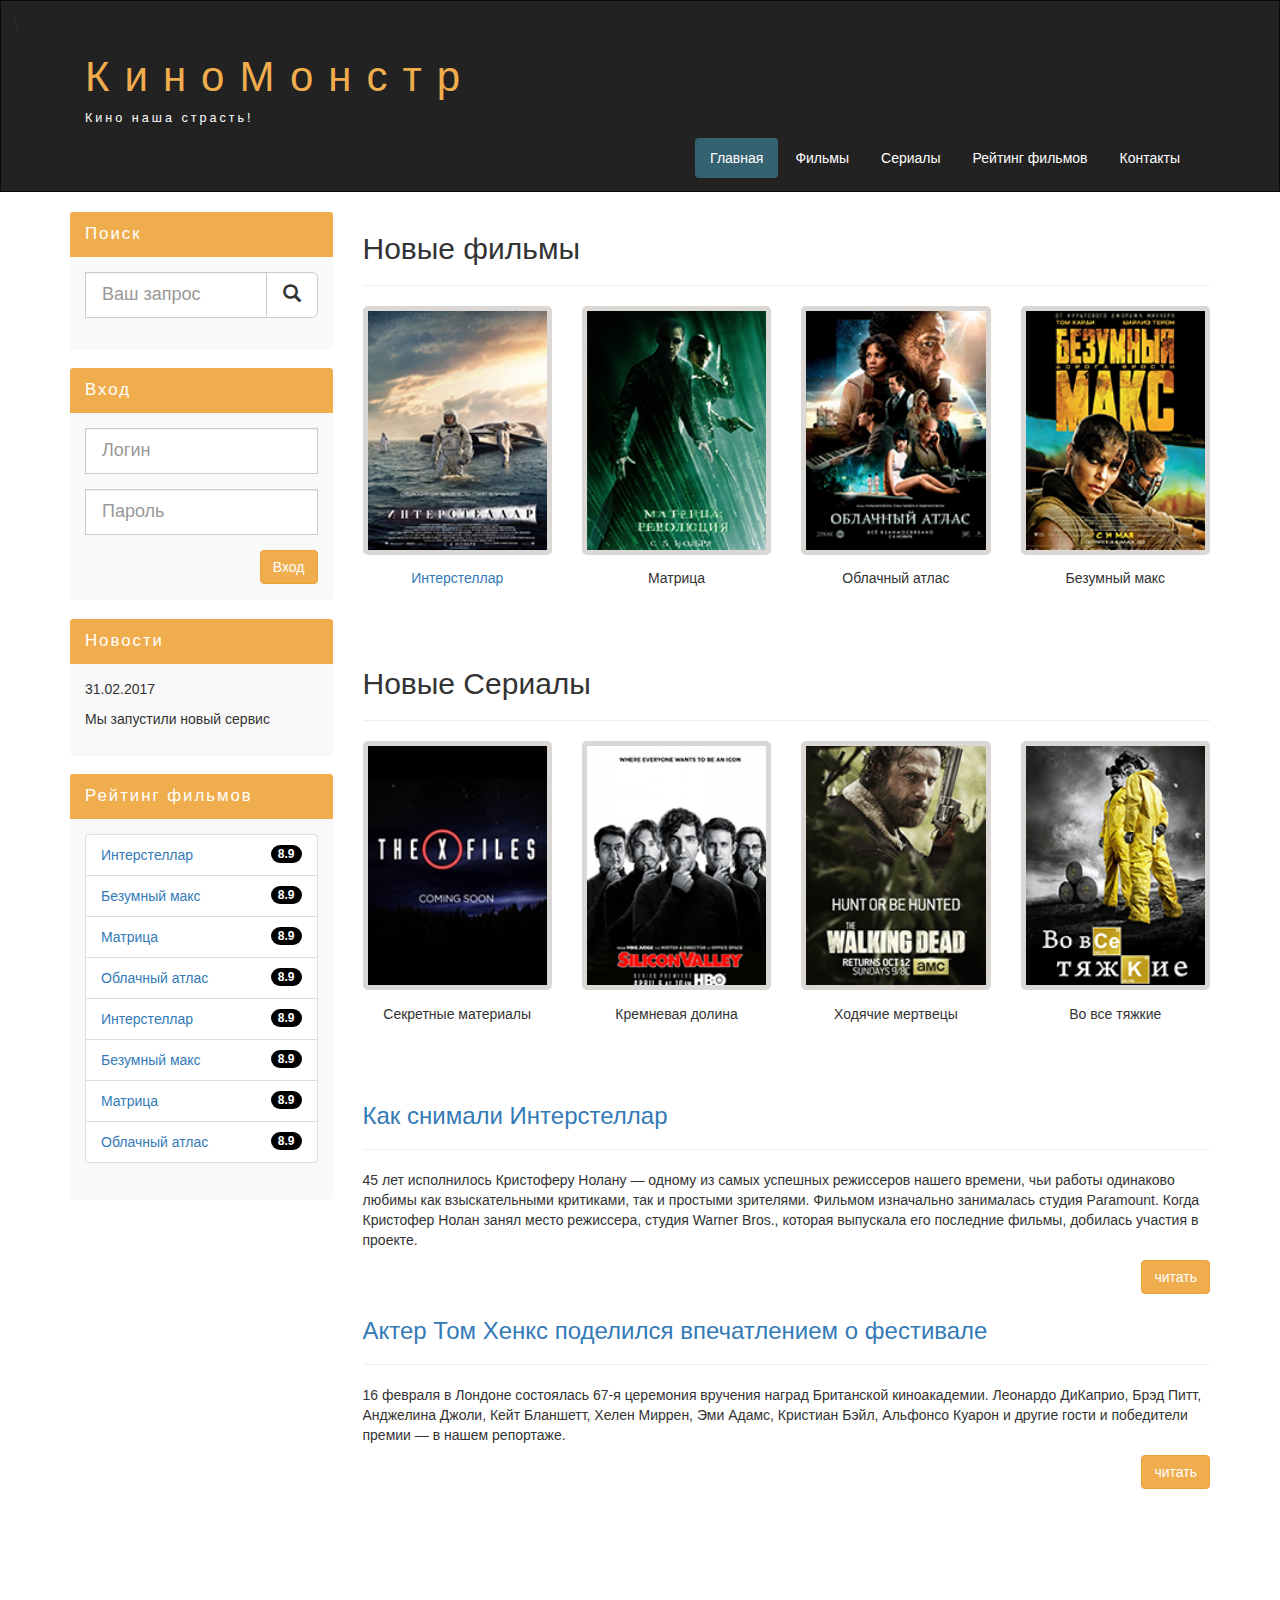
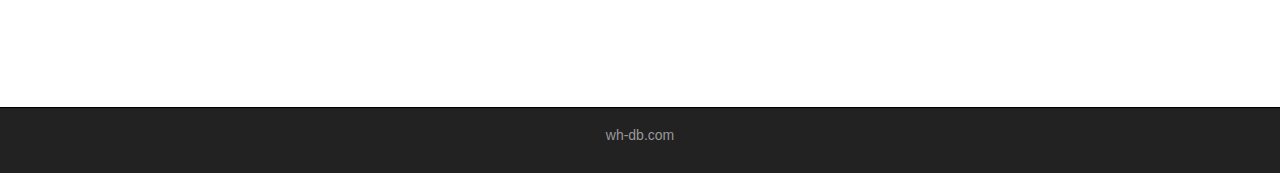
<file: index.html>
<!DOCTYPE html>
<html lang="ru">

<head>
    <meta charset="utf-8">
    <meta http-equiv="X-UA-Compatible" content="IE=edge">
    <meta name="viewport" content="width=device-width, initial-scale=1">
    <!-- The above 3 meta tags *must* come first in the head; any other head content must come *after* these tags -->
    <title>KinoMonstr Bootstrap</title>

    <!-- Bootstrap -->
    <link href="css/bootstrap.min.css" rel="stylesheet">

    <link rel="stylesheet" href="css/style.css">

    <!-- HTML5 shim and Respond.js for IE8 support of HTML5 elements and media queries -->
    <!-- WARNING: Respond.js doesn't work if you view the page via file:// -->
    <!--[if lt IE 9]>
      <script src="https://oss.maxcdn.com/html5shiv/3.7.3/html5shiv.min.js"></script>
      <script src="https://oss.maxcdn.com/respond/1.4.2/respond.min.js"></script>
    <![endif]-->
</head>

<body>
    <div class="container-fluid">
        <div class="row">

            <nav role="navigation" class="navbar navbar-inverse">\
                <div class="container">
                    <div class="navbar-header header">
                        <div class="container">
                            <div class="row">
                                <div class="col-lg-12">
                                    <h1><a href="#">КиноМонстр</a></h1>
                                    <p>Кино наша страсть!</p>
                                </div>
                            </div>
                        </div>
                        <button type="button" data-target="#navbarCollapse" data-toggle="collapse"
                            class="navbar-toggle">
                            <span class="sr-only">Toggle navigation</span>
                            <span class="icon-bar"></span>
                            <span class="icon-bar"></span>
                            <span class="icon-bar"></span>
                        </button>
                    </div>
                    <div id="navbarCollapse" class="collapse navbar-collapse navbar-right">

                        <ul class="nav nav-pills">
                            <li class="active"><a href="index.html">Главная</a></li>
                            <li><a href="films.html">Фильмы</a></li>
                            <li><a href="serials.html">Сериалы</a></li>
                            <li><a href="rating.html">Рейтинг фильмов</a></li>
                            <li><a href="contacts.html">Контакты</a></li>
                        </ul>
                    </div>
                </div>
            </nav>
        </div>
    </div>

    <div class="wrapper">
        <div class="container">
            <div class="row">

                <div class="col-lg-9 col-lg-push-3 col-md-9 col-md-push-3">

                    <form role="search" class="visible-xs">
                        <div class="form-group">
                            <div class="input-group">
                                <input type="search" class="form-control input-lg" placeholder="Ваш запрос">
                                <div class="input-group-btn">
                                    <button class="btn btn-default btn-lg" type="submit">
                                        <i class="glyphicon glyphicon-search"></i>
                                    </button>
                                </div>
                            </div>
                        </div>
                    </form>

                    <h2>Новые фильмы</h2>
                    <hr>
                    <div class="row">
                        <div class="films-block col-lg-3 col-md-3 col-sm-3 col-xs-6">
                            <a href="show.html">
                                <img src="img/inter.png" alt="Интерстеллар">
                                <div class="films-label">Интерстеллар</div>
                            </a>
                        </div>
                        <div class="films-block col-lg-3 col-md-3 col-sm-3 col-xs-6">
                            <img src="img/matrix.png" alt="Матрица">
                            <div class="films-label">Матрица</div>
                        </div>
                        <div class="films-block col-lg-3 col-md-3 col-sm-3 col-xs-6">
                            <img src="img/cloud.png" alt="Облачный атлас">
                            <div class="films-label">Облачный атлас</div>
                        </div>
                        <div class="films-block col-lg-3 col-md-3 col-sm-3 col-xs-6">
                            <img src="img/max.png" alt="Безумный макс">
                            <div class="films-label">Безумный макс</div>
                        </div>
                    </div>

                    <div class="margin-8"></div>

                    <h2>Новые Сериалы</h2>
                    <hr>
                    <div class="row">
                        <div class="films-block col-lg-3 col-md-3 col-sm-3 col-xs-6">
                            <img src="img/xfiles.png" alt="Секретные материалы">
                            <div class="films-label">Секретные материалы</div>
                        </div>
                        <div class="films-block col-lg-3 col-md-3 col-sm-3 col-xs-6">
                            <img src="img//silicon.png" alt="Кремневая долина">
                            <div class="films-label">Кремневая долина</div>
                        </div>
                        <div class="films-block col-lg-3 col-md-3 col-sm-3 col-xs-6">
                            <img src="img/dead.png" alt="Ходячие мертвецы">
                            <div class="films-label">Ходячие мертвецы</div>
                        </div>
                        <div class="films-block col-lg-3 col-md-3 col-sm-3 col-xs-6">
                            <img src="img/breakingbad.png" alt="Во все тяжкие">
                            <div class="films-label">Во все тяжкие</div>
                        </div>
                    </div>

                    <div class="margin-8"></div>

                    <a href="#">
                        <h3>Как снимали Интерстеллар</h3>
                    </a>
                    <hr>
                    <p>
                        45 лет исполнилось Кристоферу Нолану — одному из самых успешных режиссеров нашего времени, чьи
                        работы одинаково любимы как взыскательными критиками, так и простыми зрителями. Фильмом
                        изначально занималась студия Paramount. Когда Кристофер Нолан занял место режиссера, студия
                        Warner Bros., которая выпускала его последние фильмы, добилась участия в проекте.
                    </p>
                    <a href="#" class="btn btn-warning pull-right">читать</a>

                    <div class="margin-8"></div>

                    <a href="#">
                        <h3>Актер Том Хенкс поделился впечатлением о фестивале</h3>
                    </a>
                    <hr>
                    <p>
                        16 февраля в Лондоне состоялась 67-я церемония вручения наград Британской киноакадемии. Леонардо
                        ДиКаприо, Брэд Питт, Анджелина Джоли, Кейт Бланшетт, Хелен Миррен, Эми Адамс, Кристиан Бэйл,
                        Альфонсо Куарон и другие гости и победители премии — в нашем репортаже.
                    </p>
                    <a href="#" class="btn btn-warning pull-right">читать</a>

                    <div class="margin-8 clear"></div>
                </div>

                <div class="col-lg-3 col-lg-pull-9 col-md-3 col-md-pull-9">

                    <div class="panel panel-info hidden-xs">
                        <div class="panel-heading">
                            <div class="sidebar-header">Поиск</div>
                        </div>
                        <div class="panel-body">
                            <form role="search" action="">
                                <div class="form-group">
                                    <div class="input-group">
                                        <input type="search" class="form-control input-lg" placeholder="Ваш запрос">
                                        <div class="input-group-btn">
                                            <button class="btn btn-default btn-lg" type="submit">
                                                <i class="glyphicon glyphicon-search"></i>
                                            </button>
                                        </div>
                                    </div>
                                </div>
                            </form>
                        </div>
                    </div>
                    <div class="panel panel-info">
                        <div class="panel-heading">
                            <div class="sidebar-header">Вход</div>
                        </div>
                        <div class="panel-body">
                            <form role="form">
                                <div class="form-group">
                                    <input type="text" class="form-control input-lg" placeholder="Логин">
                                </div>
                                <div class="form-group">
                                    <input type="password" class="form-control input-lg" placeholder="Пароль">
                                </div>
                                <button type="submit" class="btn btn-warning pull-right">Вход</button>
                            </form>
                        </div>
                    </div>

                    <div class="panel panel-info">
                        <div class="panel-heading">
                            <div class="sidebar-header">Новости</div>
                        </div>
                        <div class="panel-body">
                            <p>31.02.2017</p>
                            <p>Мы запустили новый сервис</p>
                        </div>
                    </div>

                    <div class="panel panel-info">
                        <div class="panel-heading">
                            <div class="sidebar-header">Рейтинг фильмов</div>
                        </div>
                        <div class="panel-body">

                            <ul class="list-group">

                                <li class="list-group-item list-group-warning">
                                    <span class="badge">8.9</span>
                                    <a href="show.html">Интерстеллар</a>
                                </li>
                                <li class="list-group-item list-group-warning">
                                    <span class="badge">8.9</span>
                                    <a href="#">Безумный макс</a>
                                </li>
                                <li class="list-group-item list-group-warning">
                                    <span class="badge">8.9</span>
                                    <a href="#">Матрица</a>
                                </li>
                                <li class="list-group-item list-group-warning">
                                    <span class="badge">8.9</span>
                                    <a href="#">Облачный атлас</a>
                                </li>
                                <li class="list-group-item list-group-warning">
                                    <span class="badge">8.9</span>
                                    <a href="#">Интерстеллар</a>
                                </li>
                                <li class="list-group-item list-group-warning">
                                    <span class="badge">8.9</span>
                                    <a href="#">Безумный макс</a>
                                </li>
                                <li class="list-group-item list-group-warning">
                                    <span class="badge">8.9</span>
                                    <a href="#">Матрица</a>
                                </li>
                                <li class="list-group-item list-group-warning">
                                    <span class="badge">8.9</span>
                                    <a href="#">Облачный атлас</a>
                                </li>

                            </ul>

                        </div>
                    </div>

                </div>
            </div>
        </div>

    </div>

    <div class="clear"></div>

    <div id="footer" class="footer">

        <div class="container">

            <p class="text-center">
                <a href="http://ru.wh-db.com">wh-db.com</a>
            </p>

        </div>

    </div>

    <!-- jQuery (necessary for Bootstrap's JavaScript plugins) -->
    <script src="https://ajax.googleapis.com/ajax/libs/jquery/1.12.4/jquery.min.js"></script>
    <!-- Include all compiled plugins (below), or include individual files as needed -->
    <script src="js/bootstrap.min.js"></script>
</body>

</html>
</file>
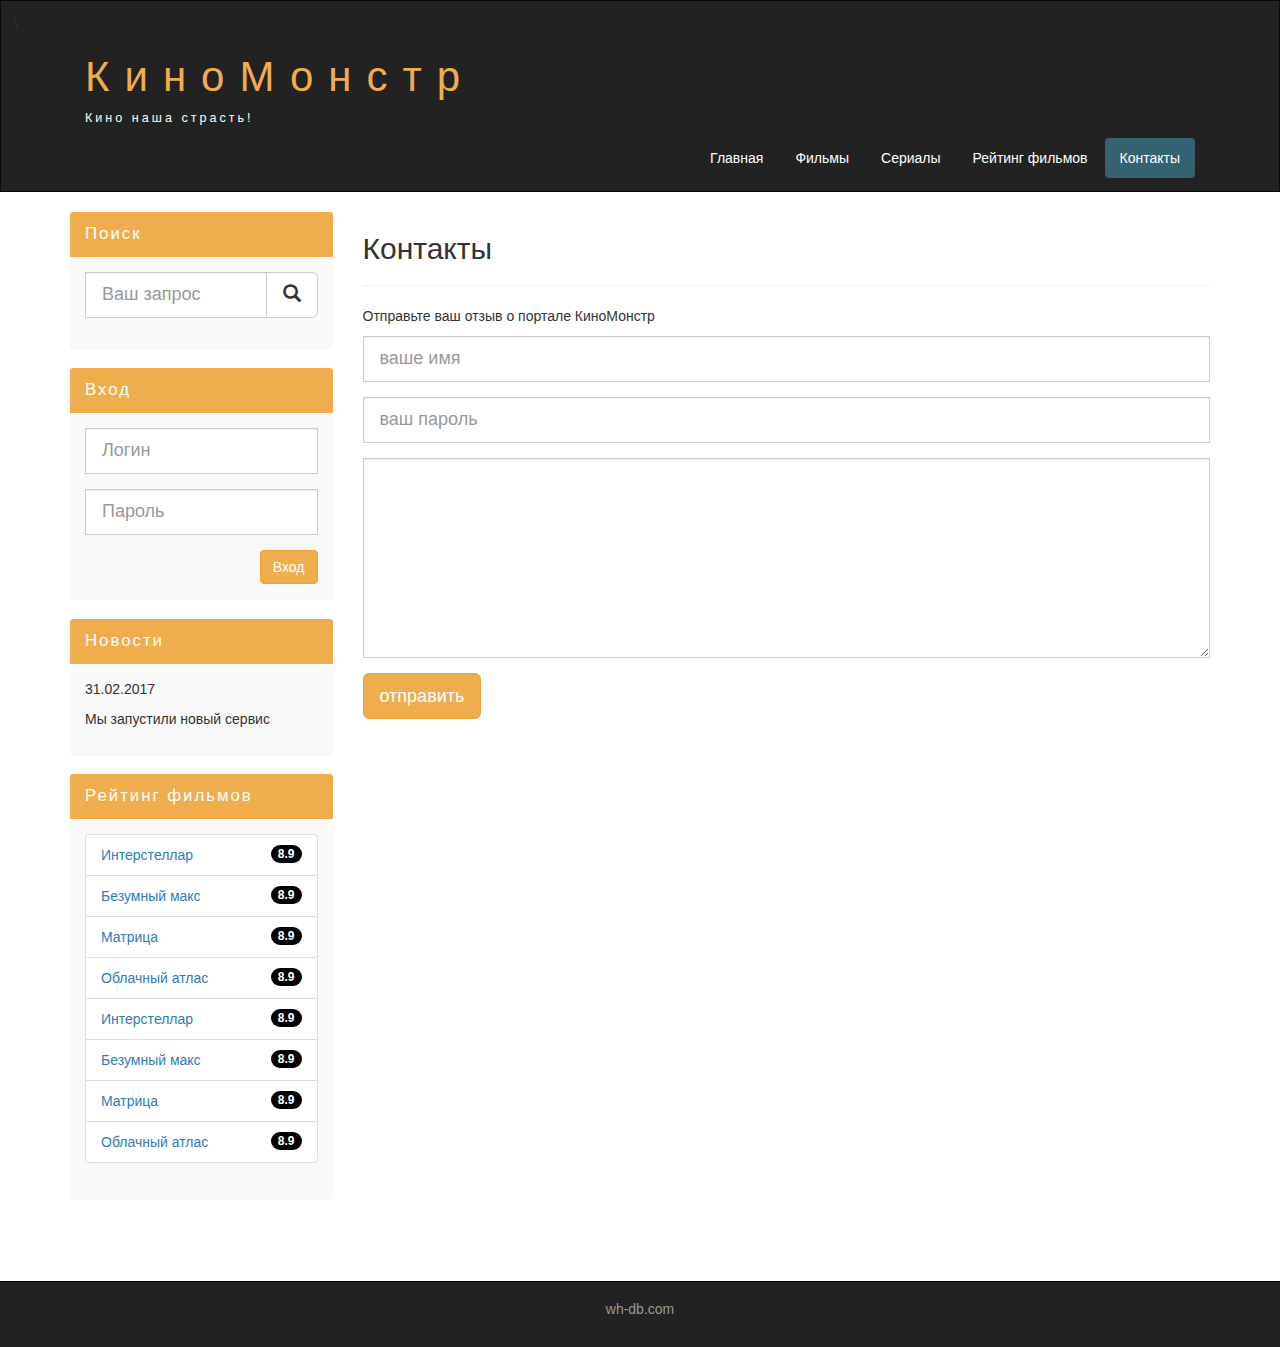
<file: contacts.html>
<!DOCTYPE html>
<html lang="ru">

<head>
    <meta charset="utf-8">
    <meta http-equiv="X-UA-Compatible" content="IE=edge">
    <meta name="viewport" content="width=device-width, initial-scale=1">
    <!-- The above 3 meta tags *must* come first in the head; any other head content must come *after* these tags -->
    <title>KinoMonstr Bootstrap</title>

    <!-- Bootstrap -->
    <link href="css/bootstrap.min.css" rel="stylesheet">

    <link rel="stylesheet" href="css/style.css">

    <!-- HTML5 shim and Respond.js for IE8 support of HTML5 elements and media queries -->
    <!-- WARNING: Respond.js doesn't work if you view the page via file:// -->
    <!--[if lt IE 9]>
      <script src="https://oss.maxcdn.com/html5shiv/3.7.3/html5shiv.min.js"></script>
      <script src="https://oss.maxcdn.com/respond/1.4.2/respond.min.js"></script>
    <![endif]-->
</head>

<body>
    <div class="container-fluid">
        <div class="row">

            <nav role="navigation" class="navbar navbar-inverse">\
                <div class="container">
                    <div class="navbar-header header">
                        <div class="container">
                            <div class="row">
                                <div class="col-lg-12">
                                    <h1><a href="#">КиноМонстр</a></h1>
                                    <p>Кино наша страсть!</p>
                                </div>
                            </div>
                        </div>
                        <button type="button" data-target="#navbarCollapse" data-toggle="collapse"
                            class="navbar-toggle">
                            <span class="sr-only">Toggle navigation</span>
                            <span class="icon-bar"></span>
                            <span class="icon-bar"></span>
                            <span class="icon-bar"></span>
                        </button>
                    </div>
                    <div id="navbarCollapse" class="collapse navbar-collapse navbar-right">

                        <ul class="nav nav-pills">
                            <li><a href="index.html">Главная</a></li>
                            <li><a href="films.html">Фильмы</a></li>
                            <li><a href="serials.html">Сериалы</a></li>
                            <li><a href="rating.html">Рейтинг фильмов</a></li>
                            <li class="active"><a href="contacts.html">Контакты</a></li>
                        </ul>
                    </div>
                </div>
            </nav>
        </div>
    </div>

    <div class="wrapper">
        <div class="container">
            <div class="row">

                <div class="col-lg-9 col-lg-push-3 col-md-9 col-md-push-3">

                    <form role="search" class="visible-xs">
                        <div class="form-group">
                            <div class="input-group">
                                <input type="search" class="form-control input-lg" placeholder="Ваш запрос">
                                <div class="input-group-btn">
                                    <button class="btn btn-default btn-lg" type="submit">
                                        <i class="glyphicon glyphicon-search"></i>
                                    </button>
                                </div>
                            </div>
                        </div>
                    </form>



                    <h2>Контакты</h2>
                    <hr>
                    <p>Отправьте ваш отзыв о портале КиноМонстр</p>

                    <form action="#">
                        <div class="form-group">
                            <input type="text" placeholder="ваше имя" class="form-control input-lg">
                        </div>
                        <div class="form-group">
                            <input type="password" placeholder="ваш пароль" class="form-control input-lg">
                        </div>
                        <div class="form-group">
                            <textarea class="form-control"></textarea>
                        </div>
                        <button class="btn btn-lg btn-warning">отправить</button>
                    </form>

                    <div class="margin-8"></div>


                    <div class="margin-8 clear"></div>
                </div>

                <div class="col-lg-3 col-lg-pull-9 col-md-3 col-md-pull-9">

                    <div class="panel panel-info hidden-xs">
                        <div class="panel-heading">
                            <div class="sidebar-header">Поиск</div>
                        </div>
                        <div class="panel-body">
                            <form role="search" action="">
                                <div class="form-group">
                                    <div class="input-group">
                                        <input type="search" class="form-control input-lg" placeholder="Ваш запрос">
                                        <div class="input-group-btn">
                                            <button class="btn btn-default btn-lg" type="submit">
                                                <i class="glyphicon glyphicon-search"></i>
                                            </button>
                                        </div>
                                    </div>
                                </div>
                            </form>
                        </div>
                    </div>
                    <div class="panel panel-info">
                        <div class="panel-heading">
                            <div class="sidebar-header">Вход</div>
                        </div>
                        <div class="panel-body">
                            <form role="form">
                                <div class="form-group">
                                    <input type="text" class="form-control input-lg" placeholder="Логин">
                                </div>
                                <div class="form-group">
                                    <input type="password" class="form-control input-lg" placeholder="Пароль">
                                </div>
                                <button type="submit" class="btn btn-warning pull-right">Вход</button>
                            </form>
                        </div>
                    </div>

                    <div class="panel panel-info">
                        <div class="panel-heading">
                            <div class="sidebar-header">Новости</div>
                        </div>
                        <div class="panel-body">
                            <p>31.02.2017</p>
                            <p>Мы запустили новый сервис</p>
                        </div>
                    </div>

                    <div class="panel panel-info">
                        <div class="panel-heading">
                            <div class="sidebar-header">Рейтинг фильмов</div>
                        </div>
                        <div class="panel-body">

                            <ul class="list-group">

                                <li class="list-group-item list-group-warning">
                                    <span class="badge">8.9</span>
                                    <a href="show.html">Интерстеллар</a>
                                </li>
                                <li class="list-group-item list-group-warning">
                                    <span class="badge">8.9</span>
                                    <a href="#">Безумный макс</a>
                                </li>
                                <li class="list-group-item list-group-warning">
                                    <span class="badge">8.9</span>
                                    <a href="#">Матрица</a>
                                </li>
                                <li class="list-group-item list-group-warning">
                                    <span class="badge">8.9</span>
                                    <a href="#">Облачный атлас</a>
                                </li>
                                <li class="list-group-item list-group-warning">
                                    <span class="badge">8.9</span>
                                    <a href="show.html">Интерстеллар</a>
                                </li>
                                <li class="list-group-item list-group-warning">
                                    <span class="badge">8.9</span>
                                    <a href="#">Безумный макс</a>
                                </li>
                                <li class="list-group-item list-group-warning">
                                    <span class="badge">8.9</span>
                                    <a href="#">Матрица</a>
                                </li>
                                <li class="list-group-item list-group-warning">
                                    <span class="badge">8.9</span>
                                    <a href="#">Облачный атлас</a>
                                </li>

                            </ul>

                        </div>
                    </div>

                </div>
            </div>
        </div>

    </div>

    <div class="clear"></div>

    <div id="footer" class="footer">

        <div class="container">

            <p class="text-center">
                <a href="http://ru.wh-db.com">wh-db.com</a>
            </p>

        </div>

    </div>

    <!-- jQuery (necessary for Bootstrap's JavaScript plugins) -->
    <script src="https://ajax.googleapis.com/ajax/libs/jquery/1.12.4/jquery.min.js"></script>
    <!-- Include all compiled plugins (below), or include individual files as needed -->
    <script src="js/bootstrap.min.js"></script>
</body>

</html>
</file>
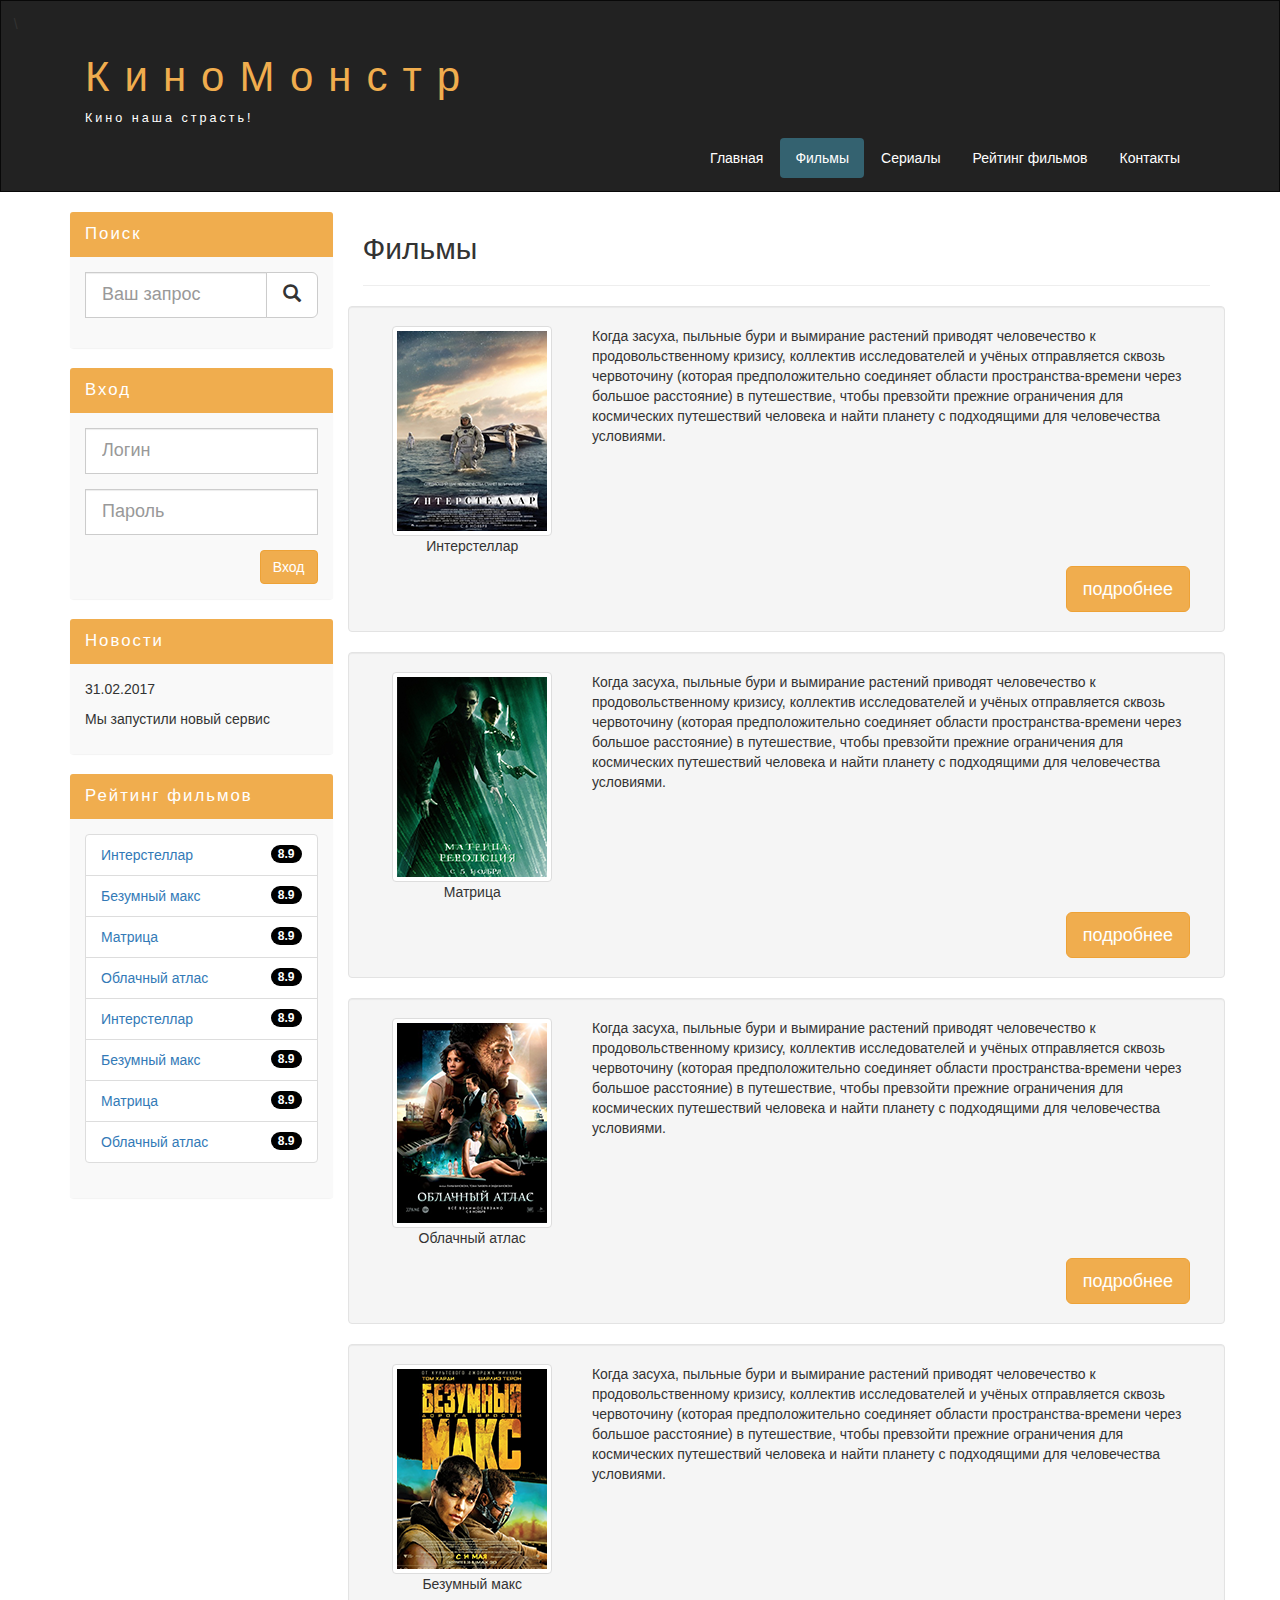
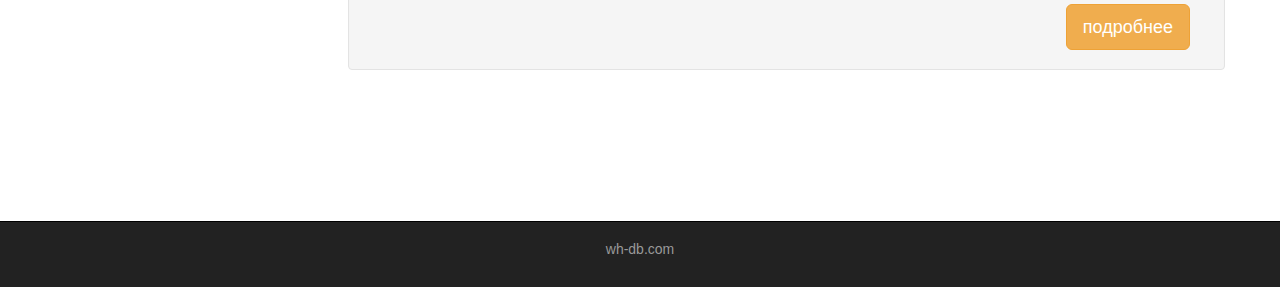
<file: films.html>
<!DOCTYPE html>
<html lang="ru">

<head>
    <meta charset="utf-8">
    <meta http-equiv="X-UA-Compatible" content="IE=edge">
    <meta name="viewport" content="width=device-width, initial-scale=1">
    <!-- The above 3 meta tags *must* come first in the head; any other head content must come *after* these tags -->
    <title>KinoMonstr Bootstrap</title>

    <!-- Bootstrap -->
    <link href="css/bootstrap.min.css" rel="stylesheet">

    <link rel="stylesheet" href="css/style.css">

    <!-- HTML5 shim and Respond.js for IE8 support of HTML5 elements and media queries -->
    <!-- WARNING: Respond.js doesn't work if you view the page via file:// -->
    <!--[if lt IE 9]>
      <script src="https://oss.maxcdn.com/html5shiv/3.7.3/html5shiv.min.js"></script>
      <script src="https://oss.maxcdn.com/respond/1.4.2/respond.min.js"></script>
    <![endif]-->
</head>

<body>
    <div class="container-fluid">
        <div class="row">

            <nav role="navigation" class="navbar navbar-inverse">\
                <div class="container">
                    <div class="navbar-header header">
                        <div class="container">
                            <div class="row">
                                <div class="col-lg-12">
                                    <h1><a href="#">КиноМонстр</a></h1>
                                    <p>Кино наша страсть!</p>
                                </div>
                            </div>
                        </div>
                        <button type="button" data-target="#navbarCollapse" data-toggle="collapse"
                            class="navbar-toggle">
                            <span class="sr-only">Toggle navigation</span>
                            <span class="icon-bar"></span>
                            <span class="icon-bar"></span>
                            <span class="icon-bar"></span>
                        </button>
                    </div>
                    <div id="navbarCollapse" class="collapse navbar-collapse navbar-right">

                        <ul class="nav nav-pills">
                            <li><a href="index.html">Главная</a></li>
                            <li class="active"><a href="films.html">Фильмы</a></li>
                            <li><a href="serials.html">Сериалы</a></li>
                            <li><a href="rating.html">Рейтинг фильмов</a></li>
                            <li><a href="contacts.html">Контакты</a></li>
                        </ul>
                    </div>
                </div>
            </nav>
        </div>
    </div>

    <div class="wrapper">
        <div class="container">
            <div class="row">

                <div class="col-lg-9 col-lg-push-3 col-md-9 col-md-push-3">

                    <form role="search" class="visible-xs">
                        <div class="form-group">
                            <div class="input-group">
                                <input type="search" class="form-control input-lg" placeholder="Ваш запрос">
                                <div class="input-group-btn">
                                    <button class="btn btn-default btn-lg" type="submit">
                                        <i class="glyphicon glyphicon-search"></i>
                                    </button>
                                </div>
                            </div>
                        </div>
                    </form>

                    <h2>Фильмы</h2>
                    <hr>
                    <div class="row">
                        <div class="well clearfix">
                            <div class="col-lg-3 col-md-3 col-sm-3 text-center">
                                <img class="img-thumbnail" src="img/inter.png" alt="Интерстеллар">
                                <p>Интерстеллар</p>
                            </div>
                            <div class="col-lg-9 col-md-9 col-sm-9">
                                <p>
                                    Когда засуха, пыльные бури и вымирание растений приводят человечество к
                                    продовольственному
                                    кризису, коллектив исследователей и учёных отправляется сквозь червоточину (которая
                                    предположительно соединяет области пространства-времени через большое расстояние) в
                                    путешествие,
                                    чтобы превзойти прежние ограничения для космических путешествий человека и найти
                                    планету с
                                    подходящими для человечества условиями.
                                </p>
                            </div>
                            <div class="col-lg-12 col-md-12 col-sm-12">
                                <a href="show.html" class="btn btn-lg btn-warning pull-right">подробнее</a>
                            </div>
                        </div>
                    </div>

                    <div class="row">
                        <div class="well clearfix">
                            <div class="col-lg-3 col-md-3 col-sm-3 text-center">
                                <img class="img-thumbnail" src="img/matrix.png" alt="Матрица">
                                <p>Матрица</p>
                            </div>
                            <div class="col-lg-9 col-md-9 col-sm-9">
                                <p>
                                    Когда засуха, пыльные бури и вымирание растений приводят человечество к
                                    продовольственному
                                    кризису, коллектив исследователей и учёных отправляется сквозь червоточину (которая
                                    предположительно соединяет области пространства-времени через большое расстояние) в
                                    путешествие,
                                    чтобы превзойти прежние ограничения для космических путешествий человека и найти
                                    планету с
                                    подходящими для человечества условиями.
                                </p>
                            </div>
                            <div class="col-lg-12 col-md-12 col-sm-12">
                                <a href="#" class="btn btn-lg btn-warning pull-right">подробнее</a>
                            </div>
                        </div>
                    </div>

                    <div class="row">
                        <div class="well clearfix">
                            <div class="col-lg-3 col-md-3 col-sm-3 text-center">
                                <img class="img-thumbnail" src="img/cloud.png" alt="Облачный атлас">
                                <p>Облачный атлас</p>
                            </div>
                            <div class="col-lg-9 col-md-9 col-sm-9">
                                <p>
                                    Когда засуха, пыльные бури и вымирание растений приводят человечество к
                                    продовольственному
                                    кризису, коллектив исследователей и учёных отправляется сквозь червоточину (которая
                                    предположительно соединяет области пространства-времени через большое расстояние) в
                                    путешествие,
                                    чтобы превзойти прежние ограничения для космических путешествий человека и найти
                                    планету с
                                    подходящими для человечества условиями.
                                </p>
                            </div>
                            <div class="col-lg-12 col-md-12 col-sm-12">
                                <a href="#" class="btn btn-lg btn-warning pull-right">подробнее</a>
                            </div>
                        </div>
                    </div>

                    <div class="row">
                        <div class="well clearfix">
                            <div class="col-lg-3 col-md-3 col-sm-3 text-center">
                                <img class="img-thumbnail" src="img/max.png" alt="Безумный макс">
                                <p>Безумный макс</p>
                            </div>
                            <div class="col-lg-9 col-md-9 col-sm-9">
                                <p>
                                    Когда засуха, пыльные бури и вымирание растений приводят человечество к
                                    продовольственному
                                    кризису, коллектив исследователей и учёных отправляется сквозь червоточину (которая
                                    предположительно соединяет области пространства-времени через большое расстояние) в
                                    путешествие,
                                    чтобы превзойти прежние ограничения для космических путешествий человека и найти
                                    планету с
                                    подходящими для человечества условиями.
                                </p>
                            </div>
                            <div class="col-lg-12 col-md-12 col-sm-12">
                                <a href="#" class="btn btn-lg btn-warning pull-right">подробнее</a>
                            </div>
                        </div>
                    </div>

                    <div class="margin-8"></div>

                </div>

                <div class="col-lg-3 col-lg-pull-9 col-md-3 col-md-pull-9">

                    <div class="panel panel-info hidden-xs">
                        <div class="panel-heading">
                            <div class="sidebar-header">Поиск</div>
                        </div>
                        <div class="panel-body">
                            <form role="search" action="">
                                <div class="form-group">
                                    <div class="input-group">
                                        <input type="search" class="form-control input-lg" placeholder="Ваш запрос">
                                        <div class="input-group-btn">
                                            <button class="btn btn-default btn-lg" type="submit">
                                                <i class="glyphicon glyphicon-search"></i>
                                            </button>
                                        </div>
                                    </div>
                                </div>
                            </form>
                        </div>
                    </div>
                    <div class="panel panel-info">
                        <div class="panel-heading">
                            <div class="sidebar-header">Вход</div>
                        </div>
                        <div class="panel-body">
                            <form role="form">
                                <div class="form-group">
                                    <input type="text" class="form-control input-lg" placeholder="Логин">
                                </div>
                                <div class="form-group">
                                    <input type="password" class="form-control input-lg" placeholder="Пароль">
                                </div>
                                <button type="submit" class="btn btn-warning pull-right">Вход</button>
                            </form>
                        </div>
                    </div>

                    <div class="panel panel-info">
                        <div class="panel-heading">
                            <div class="sidebar-header">Новости</div>
                        </div>
                        <div class="panel-body">
                            <p>31.02.2017</p>
                            <p>Мы запустили новый сервис</p>
                        </div>
                    </div>

                    <div class="panel panel-info">
                        <div class="panel-heading">
                            <div class="sidebar-header">Рейтинг фильмов</div>
                        </div>
                        <div class="panel-body">

                            <ul class="list-group">

                                <li class="list-group-item list-group-warning">
                                    <span class="badge">8.9</span>
                                    <a href="show.html">Интерстеллар</a>
                                </li>
                                <li class="list-group-item list-group-warning">
                                    <span class="badge">8.9</span>
                                    <a href="#">Безумный макс</a>
                                </li>
                                <li class="list-group-item list-group-warning">
                                    <span class="badge">8.9</span>
                                    <a href="#">Матрица</a>
                                </li>
                                <li class="list-group-item list-group-warning">
                                    <span class="badge">8.9</span>
                                    <a href="#">Облачный атлас</a>
                                </li>
                                <li class="list-group-item list-group-warning">
                                    <span class="badge">8.9</span>
                                    <a href="#">Интерстеллар</a>
                                </li>
                                <li class="list-group-item list-group-warning">
                                    <span class="badge">8.9</span>
                                    <a href="#">Безумный макс</a>
                                </li>
                                <li class="list-group-item list-group-warning">
                                    <span class="badge">8.9</span>
                                    <a href="#">Матрица</a>
                                </li>
                                <li class="list-group-item list-group-warning">
                                    <span class="badge">8.9</span>
                                    <a href="#">Облачный атлас</a>
                                </li>

                            </ul>

                        </div>
                    </div>

                </div>

            </div>


        </div>
    </div>

    <div class="clear"></div>

    <div id="footer" class="footer">

        <div class="container">

            <p class="text-center">
                <a href="http://ru.wh-db.com">wh-db.com</a>
            </p>

        </div>

    </div>

    <!-- jQuery (necessary for Bootstrap's JavaScript plugins) -->
    <script src="https://ajax.googleapis.com/ajax/libs/jquery/1.12.4/jquery.min.js"></script>
    <!-- Include all compiled plugins (below), or include individual files as needed -->
    <script src="js/bootstrap.min.js"></script>
</body>

</html>
</file>
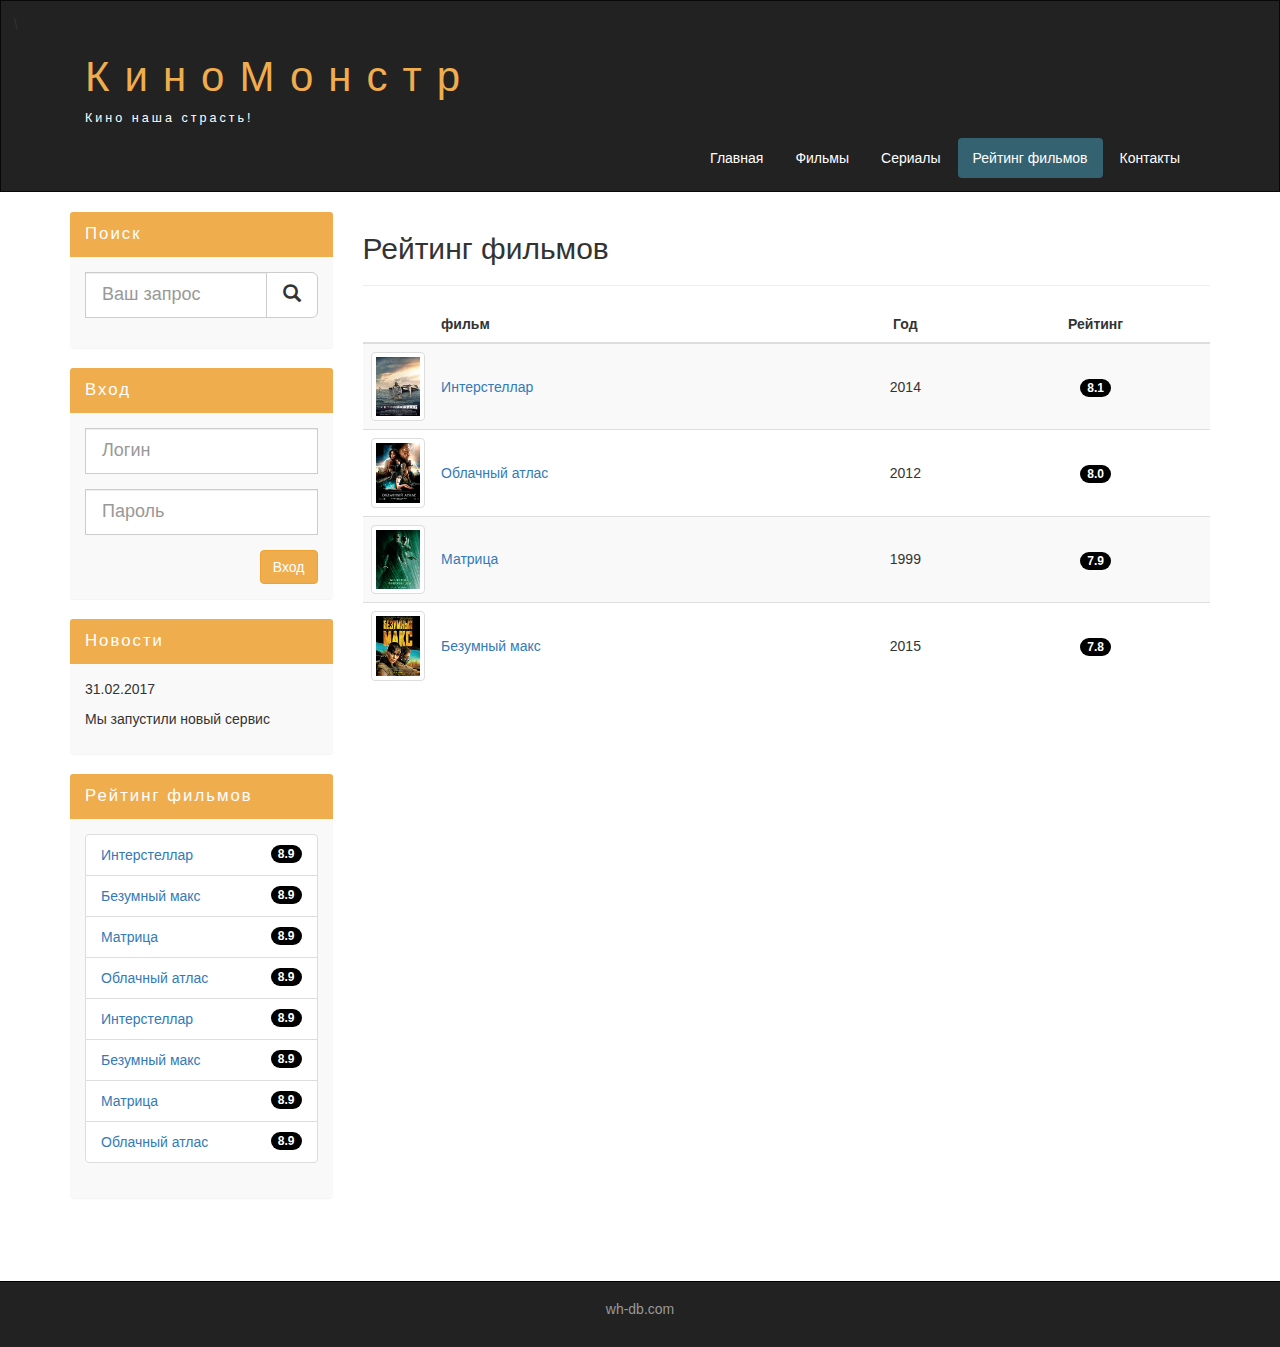
<file: rating.html>
<!DOCTYPE html>
<html lang="ru">

<head>
    <meta charset="utf-8">
    <meta http-equiv="X-UA-Compatible" content="IE=edge">
    <meta name="viewport" content="width=device-width, initial-scale=1">
    <!-- The above 3 meta tags *must* come first in the head; any other head content must come *after* these tags -->
    <title>KinoMonstr Bootstrap</title>

    <!-- Bootstrap -->
    <link href="css/bootstrap.min.css" rel="stylesheet">

    <link rel="stylesheet" href="css/style.css">

    <!-- HTML5 shim and Respond.js for IE8 support of HTML5 elements and media queries -->
    <!-- WARNING: Respond.js doesn't work if you view the page via file:// -->
    <!--[if lt IE 9]>
      <script src="https://oss.maxcdn.com/html5shiv/3.7.3/html5shiv.min.js"></script>
      <script src="https://oss.maxcdn.com/respond/1.4.2/respond.min.js"></script>
    <![endif]-->
</head>

<body>
    <div class="container-fluid">
        <div class="row">

            <nav role="navigation" class="navbar navbar-inverse">\
                <div class="container">
                    <div class="navbar-header header">
                        <div class="container">
                            <div class="row">
                                <div class="col-lg-12">
                                    <h1><a href="#">КиноМонстр</a></h1>
                                    <p>Кино наша страсть!</p>
                                </div>
                            </div>
                        </div>
                        <button type="button" data-target="#navbarCollapse" data-toggle="collapse"
                            class="navbar-toggle">
                            <span class="sr-only">Toggle navigation</span>
                            <span class="icon-bar"></span>
                            <span class="icon-bar"></span>
                            <span class="icon-bar"></span>
                        </button>
                    </div>
                    <div id="navbarCollapse" class="collapse navbar-collapse navbar-right">

                        <ul class="nav nav-pills">
                            <li><a href="index.html">Главная</a></li>
                            <li><a href="films.html">Фильмы</a></li>
                            <li><a href="serials.html">Сериалы</a></li>
                            <li class="active"><a href="rating.html">Рейтинг фильмов</a></li>
                            <li><a href="contacts.html">Контакты</a></li>
                        </ul>
                    </div>
                </div>
            </nav>
        </div>
    </div>

    <div class="wrapper">
        <div class="container">
            <div class="row">

                <div class="col-lg-9 col-lg-push-3 col-md-9 col-md-push-3">

                    <form role="search" class="visible-xs">
                        <div class="form-group">
                            <div class="input-group">
                                <input type="search" class="form-control input-lg" placeholder="Ваш запрос">
                                <div class="input-group-btn">
                                    <button class="btn btn-default btn-lg" type="submit">
                                        <i class="glyphicon glyphicon-search"></i>
                                    </button>
                                </div>
                            </div>
                        </div>
                    </form>

                    <h2>Рейтинг фильмов</h2>
                    <hr>
                    <table class="table table-striped">
                        <thead>
                            <tr>
                                <th></th>
                                <th>фильм</th>
                                <th class="text-center">Год</th>
                                <th class="text-center">Рейтинг</th>
                            </tr>
                        </thead>
                        <tbody>
                            <tr>
                                <td class="col-lg-1 col-md-1 col-sm-1 col-xs-2">
                                    <img class="img-thumbnail img-responsive" src="img/inter.png" alt="Интерстеллар">
                                </td>
                                <td class="vertical-align"><a href="show.html">Интерстеллар</a></td>
                                <td class="text-center vertical-align">2014</td>
                                <td class="text-center vertical-align"><span class="badge">8.1</span></td>
                            </tr>
                            <tr>
                                <td class="col-lg-1 col-md-1 col-sm-1 col-xs-2">
                                    <img class="img-thumbnail img-responsive" src="img/cloud.png" alt="Облачный атлас">
                                </td>
                                <td class="vertical-align"><a href="#">Облачный атлас</a></td>
                                <td class="text-center vertical-align">2012</td>
                                <td class="text-center vertical-align"><span class="badge">8.0</span></td>
                            </tr>
                            <tr>
                                <td class="col-lg-1 col-md-1 col-sm-1 col-xs-2">
                                    <img class="img-thumbnail img-responsive" src="img/matrix.png" alt="Матрица">
                                </td>
                                <td class="vertical-align"><a href="#">Матрица</a></td>
                                <td class="text-center vertical-align">1999</td>
                                <td class="text-center vertical-align"><span class="badge">7.9</span></td>
                            </tr>
                            <tr>
                                <td class="col-lg-1 col-md-1 col-sm-1 col-xs-2">
                                    <img class="img-thumbnail img-responsive" src="img/max.png" alt="Интерстеллар">
                                </td>
                                <td class="vertical-align"><a href="#">Безумный макс</a></td>
                                <td class="text-center vertical-align">2015</td>
                                <td class="text-center vertical-align"><span class="badge">7.8</span></td>
                            </tr>
                        </tbody>
                    </table>

                    <div class="margin-8"></div>
                </div>

                <div class="col-lg-3 col-lg-pull-9 col-md-3 col-md-pull-9">

                    <div class="panel panel-info hidden-xs">
                        <div class="panel-heading">
                            <div class="sidebar-header">Поиск</div>
                        </div>
                        <div class="panel-body">
                            <form role="search" action="">
                                <div class="form-group">
                                    <div class="input-group">
                                        <input type="search" class="form-control input-lg" placeholder="Ваш запрос">
                                        <div class="input-group-btn">
                                            <button class="btn btn-default btn-lg" type="submit">
                                                <i class="glyphicon glyphicon-search"></i>
                                            </button>
                                        </div>
                                    </div>
                                </div>
                            </form>
                        </div>
                    </div>
                    <div class="panel panel-info">
                        <div class="panel-heading">
                            <div class="sidebar-header">Вход</div>
                        </div>
                        <div class="panel-body">
                            <form role="form">
                                <div class="form-group">
                                    <input type="text" class="form-control input-lg" placeholder="Логин">
                                </div>
                                <div class="form-group">
                                    <input type="password" class="form-control input-lg" placeholder="Пароль">
                                </div>
                                <button type="submit" class="btn btn-warning pull-right">Вход</button>
                            </form>
                        </div>
                    </div>

                    <div class="panel panel-info">
                        <div class="panel-heading">
                            <div class="sidebar-header">Новости</div>
                        </div>
                        <div class="panel-body">
                            <p>31.02.2017</p>
                            <p>Мы запустили новый сервис</p>
                        </div>
                    </div>

                    <div class="panel panel-info">
                        <div class="panel-heading">
                            <div class="sidebar-header">Рейтинг фильмов</div>
                        </div>
                        <div class="panel-body">

                            <ul class="list-group">

                                <li class="list-group-item list-group-warning">
                                    <span class="badge">8.9</span>
                                    <a href="show.html">Интерстеллар</a>
                                </li>
                                <li class="list-group-item list-group-warning">
                                    <span class="badge">8.9</span>
                                    <a href="#">Безумный макс</a>
                                </li>
                                <li class="list-group-item list-group-warning">
                                    <span class="badge">8.9</span>
                                    <a href="#">Матрица</a>
                                </li>
                                <li class="list-group-item list-group-warning">
                                    <span class="badge">8.9</span>
                                    <a href="#">Облачный атлас</a>
                                </li>
                                <li class="list-group-item list-group-warning">
                                    <span class="badge">8.9</span>
                                    <a href="#">Интерстеллар</a>
                                </li>
                                <li class="list-group-item list-group-warning">
                                    <span class="badge">8.9</span>
                                    <a href="#">Безумный макс</a>
                                </li>
                                <li class="list-group-item list-group-warning">
                                    <span class="badge">8.9</span>
                                    <a href="#">Матрица</a>
                                </li>
                                <li class="list-group-item list-group-warning">
                                    <span class="badge">8.9</span>
                                    <a href="#">Облачный атлас</a>
                                </li>

                            </ul>

                        </div>
                    </div>

                </div>
            </div>
        </div>

        <div class="clear"></div>

    </div>

    <div id="footer" class="footer">

        <div class="container">

            <p class="text-center">
                <a href="http://ru.wh-db.com">wh-db.com</a>
            </p>

        </div>

    </div>

    <!-- jQuery (necessary for Bootstrap's JavaScript plugins) -->
    <script src="https://ajax.googleapis.com/ajax/libs/jquery/1.12.4/jquery.min.js"></script>
    <!-- Include all compiled plugins (below), or include individual files as needed -->
    <script src="js/bootstrap.min.js"></script>
</body>

</html>
</file>
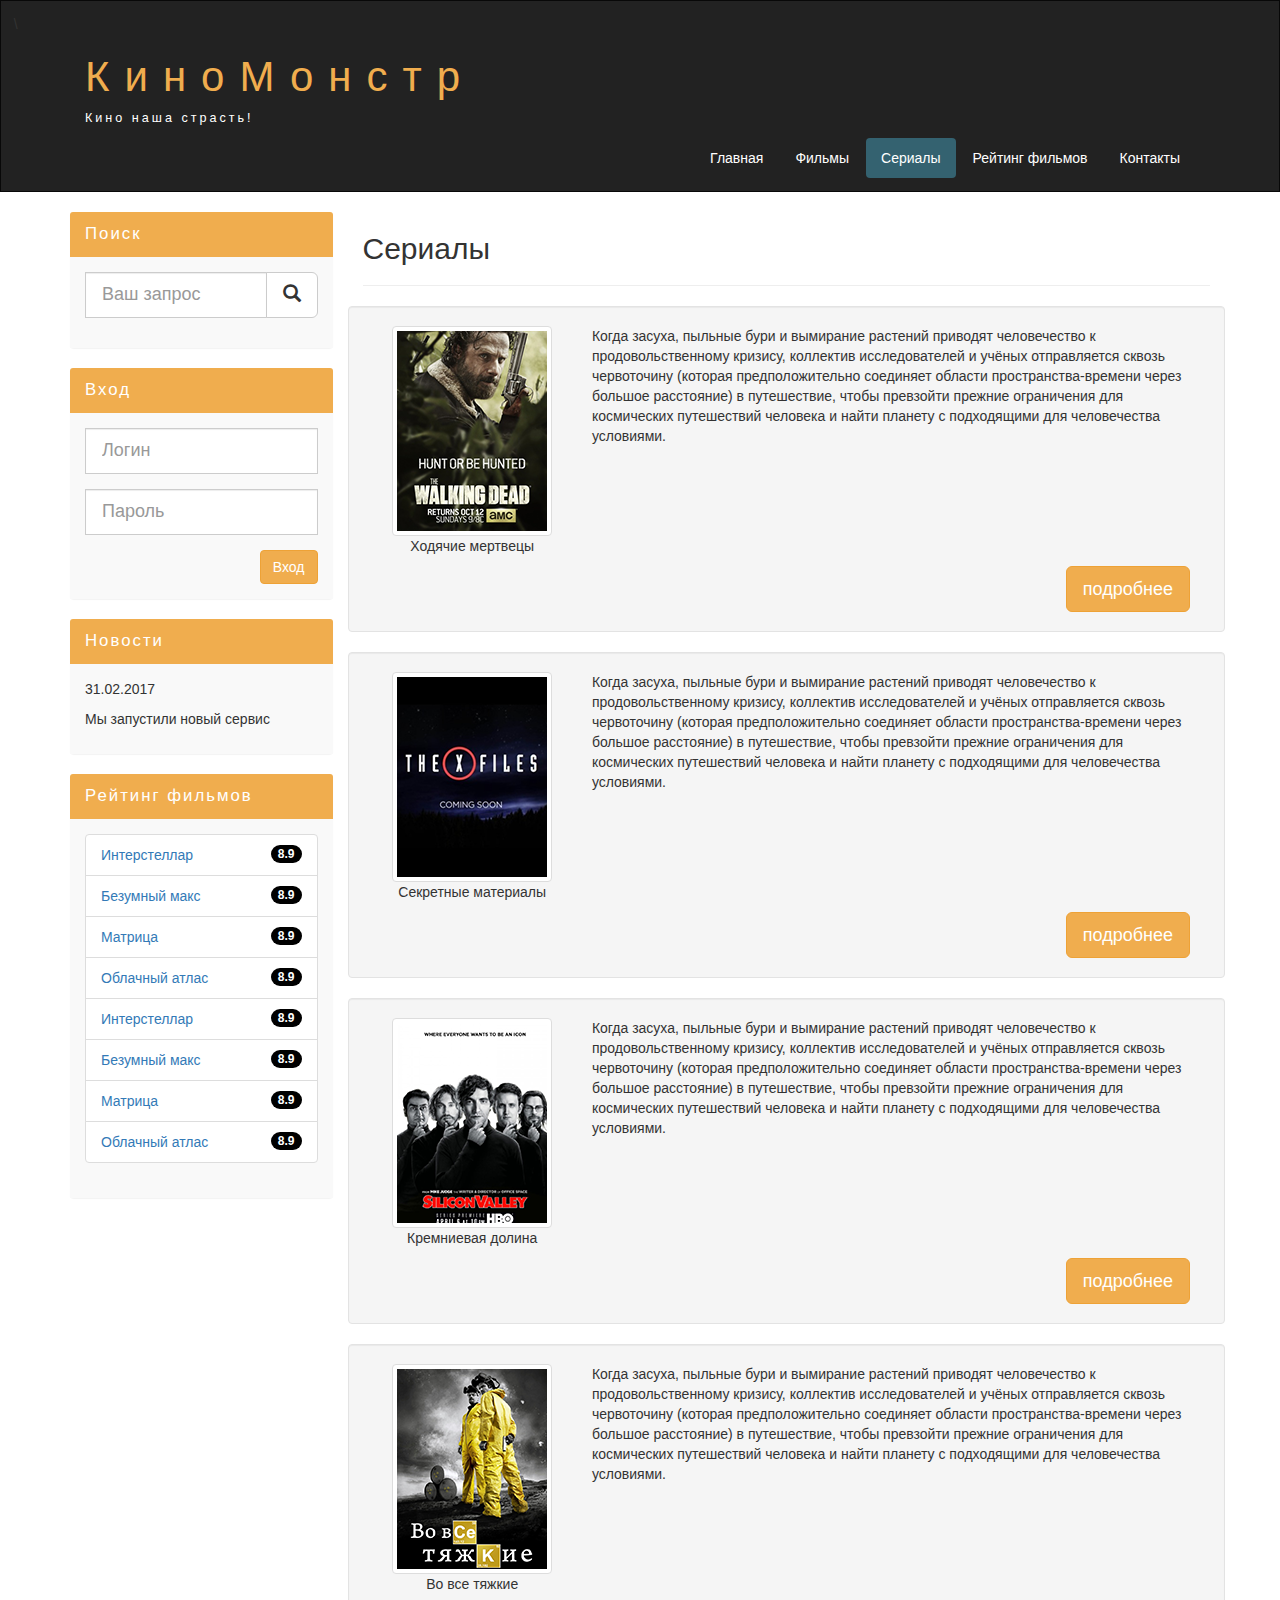
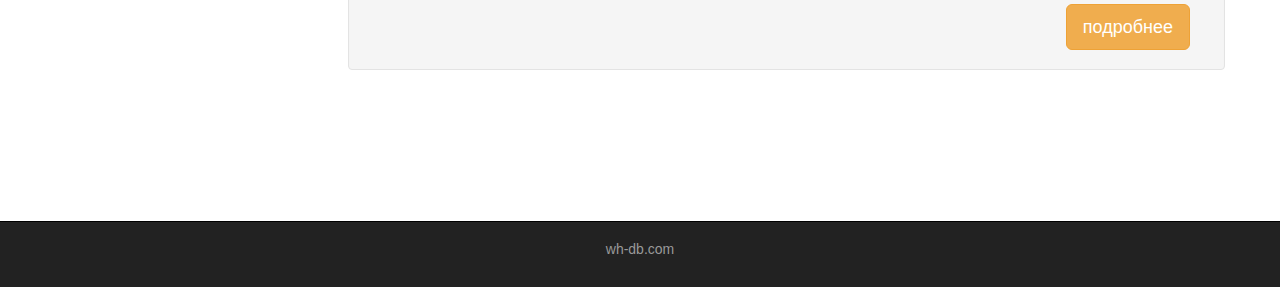
<file: serials.html>
<!DOCTYPE html>
<html lang="ru">

<head>
    <meta charset="utf-8">
    <meta http-equiv="X-UA-Compatible" content="IE=edge">
    <meta name="viewport" content="width=device-width, initial-scale=1">
    <!-- The above 3 meta tags *must* come first in the head; any other head content must come *after* these tags -->
    <title>KinoMonstr Bootstrap</title>

    <!-- Bootstrap -->
    <link href="css/bootstrap.min.css" rel="stylesheet">

    <link rel="stylesheet" href="css/style.css">

    <!-- HTML5 shim and Respond.js for IE8 support of HTML5 elements and media queries -->
    <!-- WARNING: Respond.js doesn't work if you view the page via file:// -->
    <!--[if lt IE 9]>
      <script src="https://oss.maxcdn.com/html5shiv/3.7.3/html5shiv.min.js"></script>
      <script src="https://oss.maxcdn.com/respond/1.4.2/respond.min.js"></script>
    <![endif]-->
</head>

<body>
    <div class="container-fluid">
        <div class="row">

            <nav role="navigation" class="navbar navbar-inverse">\
                <div class="container">
                    <div class="navbar-header header">
                        <div class="container">
                            <div class="row">
                                <div class="col-lg-12">
                                    <h1><a href="#">КиноМонстр</a></h1>
                                    <p>Кино наша страсть!</p>
                                </div>
                            </div>
                        </div>
                        <button type="button" data-target="#navbarCollapse" data-toggle="collapse"
                            class="navbar-toggle">
                            <span class="sr-only">Toggle navigation</span>
                            <span class="icon-bar"></span>
                            <span class="icon-bar"></span>
                            <span class="icon-bar"></span>
                        </button>
                    </div>
                    <div id="navbarCollapse" class="collapse navbar-collapse navbar-right">

                        <ul class="nav nav-pills">
                            <li><a href="index.html">Главная</a></li>
                            <li><a href="films.html">Фильмы</a></li>
                            <li class="active"><a href="serials.html">Сериалы</a></li>
                            <li><a href="rating.html">Рейтинг фильмов</a></li>
                            <li><a href="contacts.html">Контакты</a></li>
                        </ul>
                    </div>
                </div>
            </nav>
        </div>
    </div>

    <div class="wrapper">
        <div class="container">
            <div class="row">

                <div class="col-lg-9 col-lg-push-3 col-md-9 col-md-push-3">

                    <form role="search" class="visible-xs">
                        <div class="form-group">
                            <div class="input-group">
                                <input type="search" class="form-control input-lg" placeholder="Ваш запрос">
                                <div class="input-group-btn">
                                    <button class="btn btn-default btn-lg" type="submit">
                                        <i class="glyphicon glyphicon-search"></i>
                                    </button>
                                </div>
                            </div>
                        </div>
                    </form>

                    <h2>Сериалы</h2>
                    <hr>
                    <div class="row">
                        <div class="well clearfix">
                            <div class="col-lg-3 col-md-3 col-sm-3 text-center">
                                <img class="img-thumbnail" src="img/dead.png" alt="Ходячие мертвецы">
                                <p>Ходячие мертвецы</p>
                            </div>
                            <div class="col-lg-9 col-md-9 col-sm-9">
                                <p>
                                    Когда засуха, пыльные бури и вымирание растений приводят человечество к
                                    продовольственному
                                    кризису, коллектив исследователей и учёных отправляется сквозь червоточину (которая
                                    предположительно соединяет области пространства-времени через большое расстояние) в
                                    путешествие,
                                    чтобы превзойти прежние ограничения для космических путешествий человека и найти
                                    планету с
                                    подходящими для человечества условиями.
                                </p>
                            </div>
                            <div class="col-lg-12 col-md-12 col-sm-12">
                                <a href="#" class="btn btn-lg btn-warning pull-right">подробнее</a>
                            </div>
                        </div>
                    </div>

                    <div class="row">
                        <div class="well clearfix">
                            <div class="col-lg-3 col-md-3 col-sm-3 text-center">
                                <img class="img-thumbnail" src="img/xfiles.png" alt="Секретные материалы">
                                <p>Секретные материалы</p>
                            </div>
                            <div class="col-lg-9 col-md-9 col-sm-9">
                                <p>
                                    Когда засуха, пыльные бури и вымирание растений приводят человечество к
                                    продовольственному
                                    кризису, коллектив исследователей и учёных отправляется сквозь червоточину (которая
                                    предположительно соединяет области пространства-времени через большое расстояние) в
                                    путешествие,
                                    чтобы превзойти прежние ограничения для космических путешествий человека и найти
                                    планету с
                                    подходящими для человечества условиями.
                                </p>
                            </div>
                            <div class="col-lg-12 col-md-12 col-sm-12">
                                <a href="#" class="btn btn-lg btn-warning pull-right">подробнее</a>
                            </div>
                        </div>
                    </div>

                    <div class="row">
                        <div class="well clearfix">
                            <div class="col-lg-3 col-md-3 col-sm-3 text-center">
                                <img class="img-thumbnail" src="img/silicon.png" alt="Кремниевая долина">
                                <p>Кремниевая долина</p>
                            </div>
                            <div class="col-lg-9 col-md-9 col-sm-9">
                                <p>
                                    Когда засуха, пыльные бури и вымирание растений приводят человечество к
                                    продовольственному
                                    кризису, коллектив исследователей и учёных отправляется сквозь червоточину (которая
                                    предположительно соединяет области пространства-времени через большое расстояние) в
                                    путешествие,
                                    чтобы превзойти прежние ограничения для космических путешествий человека и найти
                                    планету с
                                    подходящими для человечества условиями.
                                </p>
                            </div>
                            <div class="col-lg-12 col-md-12 col-sm-12">
                                <a href="#" class="btn btn-lg btn-warning pull-right">подробнее</a>
                            </div>
                        </div>
                    </div>

                    <div class="row">
                        <div class="well clearfix">
                            <div class="col-lg-3 col-md-3 col-sm-3 text-center">
                                <img class="img-thumbnail" src="img/breakingbad.png" alt="Во все тяжкие">
                                <p>Во все тяжкие</p>
                            </div>
                            <div class="col-lg-9 col-md-9 col-sm-9">
                                <p>
                                    Когда засуха, пыльные бури и вымирание растений приводят человечество к
                                    продовольственному
                                    кризису, коллектив исследователей и учёных отправляется сквозь червоточину (которая
                                    предположительно соединяет области пространства-времени через большое расстояние) в
                                    путешествие,
                                    чтобы превзойти прежние ограничения для космических путешествий человека и найти
                                    планету с
                                    подходящими для человечества условиями.
                                </p>
                            </div>
                            <div class="col-lg-12 col-md-12 col-sm-12">
                                <a href="#" class="btn btn-lg btn-warning pull-right">подробнее</a>
                            </div>
                        </div>
                    </div>

                    <div class="margin-8"></div>

                </div>

                <div class="col-lg-3 col-lg-pull-9 col-md-3 col-md-pull-9">

                    <div class="panel panel-info hidden-xs">
                        <div class="panel-heading">
                            <div class="sidebar-header">Поиск</div>
                        </div>
                        <div class="panel-body">
                            <form role="search" action="">
                                <div class="form-group">
                                    <div class="input-group">
                                        <input type="search" class="form-control input-lg" placeholder="Ваш запрос">
                                        <div class="input-group-btn">
                                            <button class="btn btn-default btn-lg" type="submit">
                                                <i class="glyphicon glyphicon-search"></i>
                                            </button>
                                        </div>
                                    </div>
                                </div>
                            </form>
                        </div>
                    </div>
                    <div class="panel panel-info">
                        <div class="panel-heading">
                            <div class="sidebar-header">Вход</div>
                        </div>
                        <div class="panel-body">
                            <form role="form">
                                <div class="form-group">
                                    <input type="text" class="form-control input-lg" placeholder="Логин">
                                </div>
                                <div class="form-group">
                                    <input type="password" class="form-control input-lg" placeholder="Пароль">
                                </div>
                                <button type="submit" class="btn btn-warning pull-right">Вход</button>
                            </form>
                        </div>
                    </div>

                    <div class="panel panel-info">
                        <div class="panel-heading">
                            <div class="sidebar-header">Новости</div>
                        </div>
                        <div class="panel-body">
                            <p>31.02.2017</p>
                            <p>Мы запустили новый сервис</p>
                        </div>
                    </div>

                    <div class="panel panel-info">
                        <div class="panel-heading">
                            <div class="sidebar-header">Рейтинг фильмов</div>
                        </div>
                        <div class="panel-body">

                            <ul class="list-group">

                                <li class="list-group-item list-group-warning">
                                    <span class="badge">8.9</span>
                                    <a href="show.html">Интерстеллар</a>
                                </li>
                                <li class="list-group-item list-group-warning">
                                    <span class="badge">8.9</span>
                                    <a href="#">Безумный макс</a>
                                </li>
                                <li class="list-group-item list-group-warning">
                                    <span class="badge">8.9</span>
                                    <a href="#">Матрица</a>
                                </li>
                                <li class="list-group-item list-group-warning">
                                    <span class="badge">8.9</span>
                                    <a href="#">Облачный атлас</a>
                                </li>
                                <li class="list-group-item list-group-warning">
                                    <span class="badge">8.9</span>
                                    <a href="#">Интерстеллар</a>
                                </li>
                                <li class="list-group-item list-group-warning">
                                    <span class="badge">8.9</span>
                                    <a href="#">Безумный макс</a>
                                </li>
                                <li class="list-group-item list-group-warning">
                                    <span class="badge">8.9</span>
                                    <a href="#">Матрица</a>
                                </li>
                                <li class="list-group-item list-group-warning">
                                    <span class="badge">8.9</span>
                                    <a href="#">Облачный атлас</a>
                                </li>

                            </ul>

                        </div>
                    </div>

                </div>

            </div>


        </div>
    </div>

    <div class="clear"></div>

    <div id="footer" class="footer">

        <div class="container">

            <p class="text-center">
                <a href="http://ru.wh-db.com">wh-db.com</a>
            </p>

        </div>

    </div>

    <!-- jQuery (necessary for Bootstrap's JavaScript plugins) -->
    <script src="https://ajax.googleapis.com/ajax/libs/jquery/1.12.4/jquery.min.js"></script>
    <!-- Include all compiled plugins (below), or include individual files as needed -->
    <script src="js/bootstrap.min.js"></script>
</body>

</html>
</file>
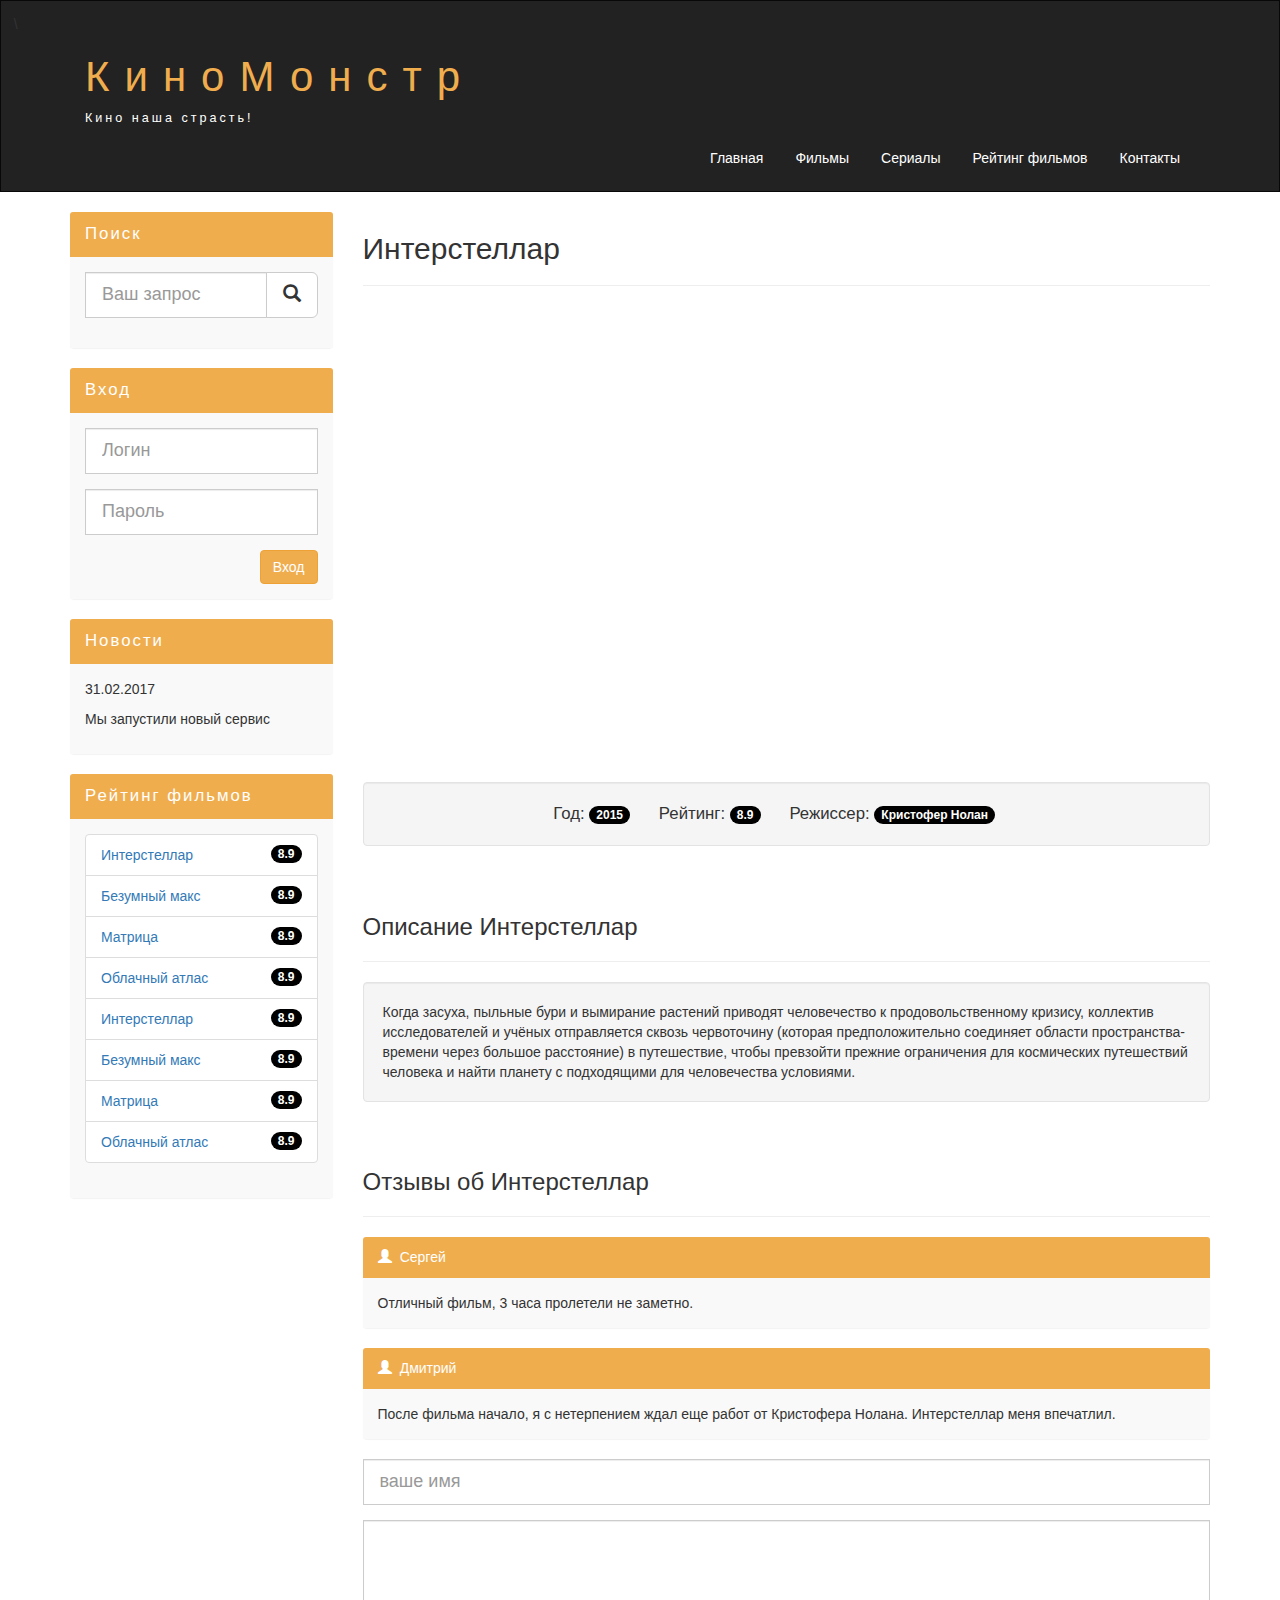
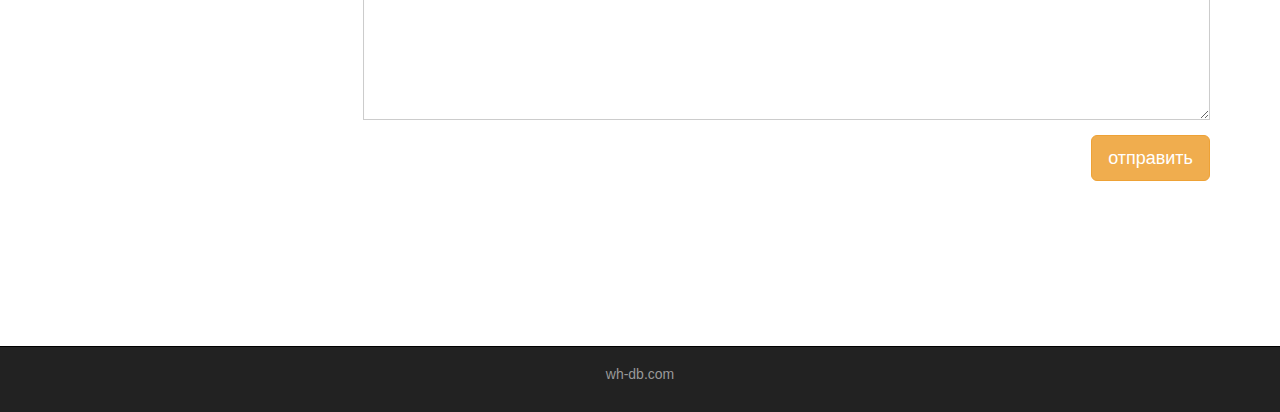
<file: show.html>
<!DOCTYPE html>
<html lang="ru">

<head>
    <meta charset="utf-8">
    <meta http-equiv="X-UA-Compatible" content="IE=edge">
    <meta name="viewport" content="width=device-width, initial-scale=1">
    <!-- The above 3 meta tags *must* come first in the head; any other head content must come *after* these tags -->
    <title>KinoMonstr Bootstrap</title>

    <!-- Bootstrap -->
    <link href="css/bootstrap.min.css" rel="stylesheet">

    <link rel="stylesheet" href="css/style.css">

    <!-- HTML5 shim and Respond.js for IE8 support of HTML5 elements and media queries -->
    <!-- WARNING: Respond.js doesn't work if you view the page via file:// -->
    <!--[if lt IE 9]>
      <script src="https://oss.maxcdn.com/html5shiv/3.7.3/html5shiv.min.js"></script>
      <script src="https://oss.maxcdn.com/respond/1.4.2/respond.min.js"></script>
    <![endif]-->
</head>

<body>
    <div class="container-fluid">
        <div class="row">

            <nav role="navigation" class="navbar navbar-inverse">\
                <div class="container">
                    <div class="navbar-header header">
                        <div class="container">
                            <div class="row">
                                <div class="col-lg-12">
                                    <h1><a href="#">КиноМонстр</a></h1>
                                    <p>Кино наша страсть!</p>
                                </div>
                            </div>
                        </div>
                        <button type="button" data-target="#navbarCollapse" data-toggle="collapse"
                            class="navbar-toggle">
                            <span class="sr-only">Toggle navigation</span>
                            <span class="icon-bar"></span>
                            <span class="icon-bar"></span>
                            <span class="icon-bar"></span>
                        </button>
                    </div>
                    <div id="navbarCollapse" class="collapse navbar-collapse navbar-right">

                        <ul class="nav nav-pills">
                            <li><a href="index.html">Главная</a></li>
                            <li><a href="films.html">Фильмы</a></li>
                            <li><a href="serials.html">Сериалы</a></li>
                            <li><a href="rating.html">Рейтинг фильмов</a></li>
                            <li><a href="contacts.html">Контакты</a></li>
                        </ul>
                    </div>
                </div>
            </nav>
        </div>
    </div>

    <div class="wrapper">
        <div class="container">
            <div class="row">

                <div class="col-lg-9 col-lg-push-3 col-md-9 col-md-push-3">

                    <form role="search" class="visible-xs">
                        <div class="form-group">
                            <div class="input-group">
                                <input type="search" class="form-control input-lg" placeholder="Ваш запрос">
                                <div class="input-group-btn">
                                    <button class="btn btn-default btn-lg" type="submit">
                                        <i class="glyphicon glyphicon-search"></i>
                                    </button>
                                </div>
                            </div>
                        </div>
                    </form>

                    <h2>Интерстеллар</h2>
                    <hr>
                    <div class="embed-responsive embed-responsive-16by9">
                        <iframe class="embed-responsive-item" src="https://www.youtube.com/embed/R5KHoE_8dgo?showinfo=0"
                            frameborder="0" allowfullscreen></iframe>
                    </div>
                    <div class="well info-block text-center">
                        Год: <span class="badge">2015</span>
                        Рейтинг: <span class="badge">8.9</span>
                        Режиссер: <span class="badge">Кристофер Нолан</span>
                    </div>

                    <div class="margin-8"></div>

                    <h3>Описание Интерстеллар</h3>
                    <hr>

                    <div class="well">
                        Когда засуха, пыльные бури и вымирание растений приводят человечество к продовольственному
                        кризису, коллектив исследователей и учёных отправляется сквозь червоточину (которая
                        предположительно соединяет области пространства-времени через большое расстояние) в путешествие,
                        чтобы превзойти прежние ограничения для космических путешествий человека и найти планету с
                        подходящими для человечества условиями.
                    </div>

                    <div class="margin-8"></div>

                    <h3>Отзывы об Интерстеллар</h3>
                    <hr>
                    <div class="panel panel-info">
                        <div class="panel-heading"><i class="glyphicon glyphicon-user"></i><span>Сергей</span></div>
                        <div class="panel-body">
                            Отличный фильм, 3 часа пролетели не заметно.
                        </div>
                    </div>
                    <div class="panel panel-info">
                        <div class="panel-heading"><i class="glyphicon glyphicon-user"></i><span>Дмитрий</span></div>
                        <div class="panel-body">
                            После фильма начало, я с нетерпением ждал еще работ от Кристофера Нолана. Интерстеллар меня
                            впечатлил.
                        </div>
                    </div>

                    <form action="#">
                        <div class="form-group">
                            <input type="text" placeholder="ваше имя" class="form-control input-lg">
                        </div>
                        <div class="form-group">
                            <textarea class="form-control"></textarea>
                        </div>
                        <button class="btn btn-lg btn-warning pull-right">отправить</button>
                    </form>

                    <div class="clear"></div>

                </div>

                <div class="col-lg-3 col-lg-pull-9 col-md-3 col-md-pull-9">

                    <div class="panel panel-info hidden-xs">
                        <div class="panel-heading">
                            <div class="sidebar-header">Поиск</div>
                        </div>
                        <div class="panel-body">
                            <form role="search" action="">
                                <div class="form-group">
                                    <div class="input-group">
                                        <input type="search" class="form-control input-lg" placeholder="Ваш запрос">
                                        <div class="input-group-btn">
                                            <button class="btn btn-default btn-lg" type="submit">
                                                <i class="glyphicon glyphicon-search"></i>
                                            </button>
                                        </div>
                                    </div>
                                </div>
                            </form>
                        </div>
                    </div>
                    <div class="panel panel-info">
                        <div class="panel-heading">
                            <div class="sidebar-header">Вход</div>
                        </div>
                        <div class="panel-body">
                            <form role="form">
                                <div class="form-group">
                                    <input type="text" class="form-control input-lg" placeholder="Логин">
                                </div>
                                <div class="form-group">
                                    <input type="password" class="form-control input-lg" placeholder="Пароль">
                                </div>
                                <button type="submit" class="btn btn-warning pull-right">Вход</button>
                            </form>
                        </div>
                    </div>

                    <div class="panel panel-info">
                        <div class="panel-heading">
                            <div class="sidebar-header">Новости</div>
                        </div>
                        <div class="panel-body">
                            <p>31.02.2017</p>
                            <p>Мы запустили новый сервис</p>
                        </div>
                    </div>

                    <div class="panel panel-info">
                        <div class="panel-heading">
                            <div class="sidebar-header">Рейтинг фильмов</div>
                        </div>
                        <div class="panel-body">

                            <ul class="list-group">

                                <li class="list-group-item list-group-warning">
                                    <span class="badge">8.9</span>
                                    <a href="#">Интерстеллар</a>
                                </li>
                                <li class="list-group-item list-group-warning">
                                    <span class="badge">8.9</span>
                                    <a href="#">Безумный макс</a>
                                </li>
                                <li class="list-group-item list-group-warning">
                                    <span class="badge">8.9</span>
                                    <a href="#">Матрица</a>
                                </li>
                                <li class="list-group-item list-group-warning">
                                    <span class="badge">8.9</span>
                                    <a href="#">Облачный атлас</a>
                                </li>
                                <li class="list-group-item list-group-warning">
                                    <span class="badge">8.9</span>
                                    <a href="#">Интерстеллар</a>
                                </li>
                                <li class="list-group-item list-group-warning">
                                    <span class="badge">8.9</span>
                                    <a href="#">Безумный макс</a>
                                </li>
                                <li class="list-group-item list-group-warning">
                                    <span class="badge">8.9</span>
                                    <a href="#">Матрица</a>
                                </li>
                                <li class="list-group-item list-group-warning">
                                    <span class="badge">8.9</span>
                                    <a href="#">Облачный атлас</a>
                                </li>

                            </ul>

                        </div>
                    </div>

                </div>
            </div>
        </div>

    </div>

    <div class="margin-8"></div>

    <div id="footer" class="footer">

        <div class="container">

            <p class="text-center">
                <a href="http://ru.wh-db.com">wh-db.com</a>
            </p>

        </div>

    </div>

    <!-- jQuery (necessary for Bootstrap's JavaScript plugins) -->
    <script src="https://ajax.googleapis.com/ajax/libs/jquery/1.12.4/jquery.min.js"></script>
    <!-- Include all compiled plugins (below), or include individual files as needed -->
    <script src="js/bootstrap.min.js"></script>
</body>

</html>
</file>
<file: css/style.css>
html,
body {
  height: 100%;
}
.wrapper {
  min-height: 100%;
}
.header a,
a:hover {
  color: #f0ad4e;
  text-decoration: none;
}

.header h1 {
  letter-spacing: 15px;
  font-size: 300%;
}

.header p {
  color: white !important;
  font-size: 90%;
  letter-spacing: 3px;
}

.nav-pills > li.active > a,
.nav-pills > li.active > a:focus,
.nav-pills > li.active > a:hover {
  color: #fff;
  background-color: #346270;
}
.nav-pills > li > a {
  color: #fff;
}
.nav-pills > li > a:hover {
  background-color: #346270;
}
.navbar-inverse {
  padding: 1%;
  border-radius: 0px;
}

/* Контент */

.films-block {
  text-align: center;
}
.films-block img {
  margin-bottom: 5%;
  border-radius: 5px;
  border: solid 5px #dad7d5;
  width: 100%;
}
.films-label {
  padding: 2%;
  margin-bottom: 4%;
}

/* Sidebar */

.panel {
  border: none;
}
.panel-body {
  background-color: #f9f9f9;
}
.panel-info > .panel-heading {
  background-color: #f0ad4e;
  color: white;
  border-color: transparent;
}
.sidebar-header {
  font-size: 120%;
  letter-spacing: 2px;
}
.form-control {
  border-radius: 0px;
}
.list-group-item-warning {
  color: #8a6d3b;
  background-color: #000;
}
.info-block {
  font-size: 120%;
}
.info-block.badge {
  font-size: 80%;
}
.info-block > span {
  margin-right: 3%;
}
textarea.form-control {
  height: 200px;
}

/* компоненты */

.glyphicon {
  margin-right: 1%;
}
.badge {
  background-color: #000;
}
.clear {
  clear: both;
  height: 63px;
}
.margin-8 {
  margin: 8%;
}
.table tbody > tr > td.vertical-align {
  vertical-align: middle;
}

/* Подвал */

.footer {
  color: #666;
  background-color: #222;
  padding: 17px 0 18px;
  border-top: 1px solid #000;
}
.footer a {
  color: #999;
}
.footer a:hover {
  color: #efefef;
}

@media (max-width: 767px) {
  .nav-pills > li {
    float: none;
  }

  .nav-pills {
    text-align: center;
  }

  .header h1 {
    font-size: 280%;
    letter-spacing: 5px;
  }

  .header {
    text-align: center;
  }
}
</file>
